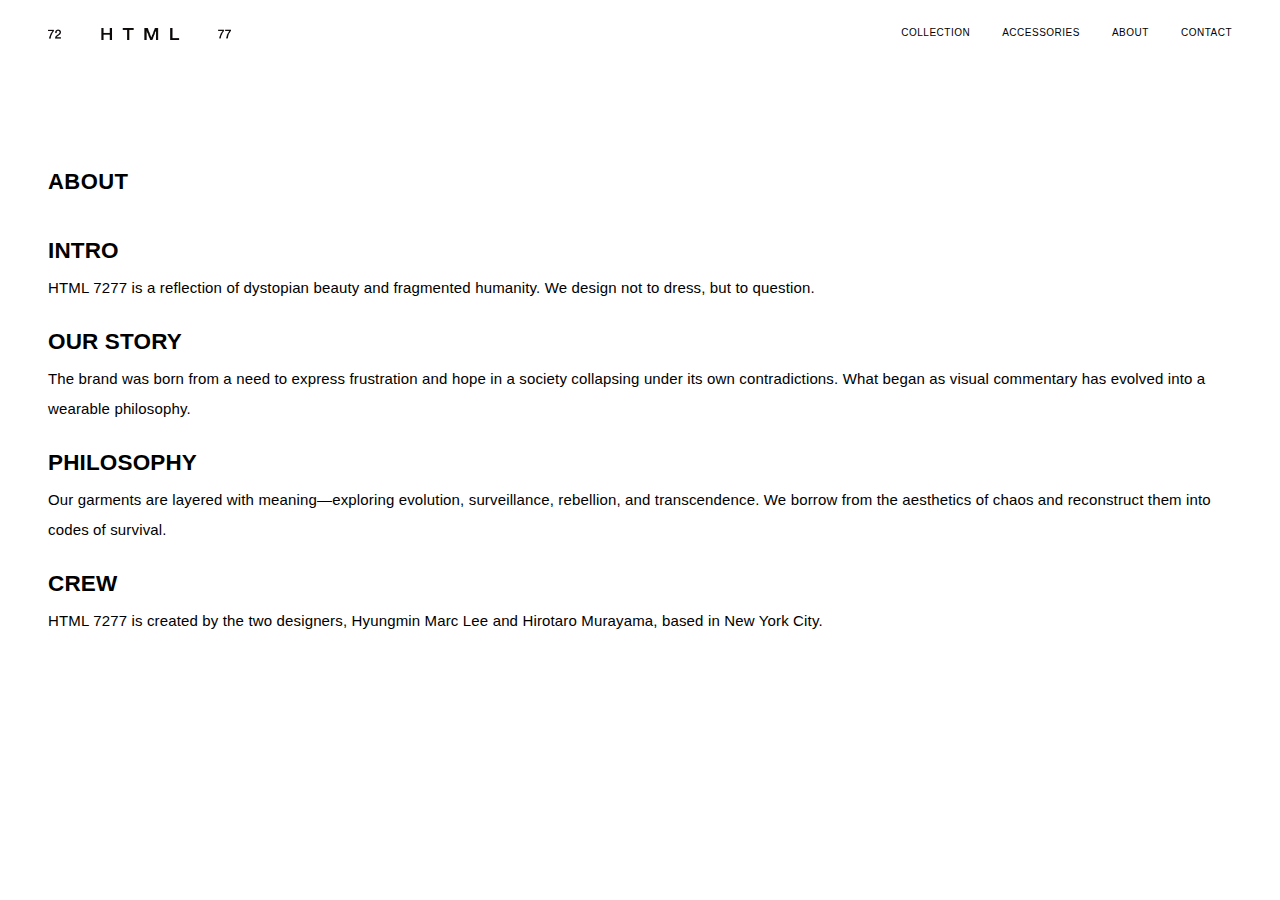
<file: about.html>
<!DOCTYPE html>
<html lang="en">
<head>
  <meta charset="UTF-8" />
  <meta name="viewport" content="width=device-width, initial-scale=1.0"/>
  <title>About | HTML 7277</title>
  <link rel="stylesheet" href="css/style.css" />
</head>
<body>
  <header class="menu-header">
    <div class="logo">
      <a href="index.html">
        <img src="images/HTML MAIN LOGO.png" alt="HTML 7277 Logo" />
      </a>
    </div>
    <nav class="main-nav-top">
      <div class="dropdown">
        <a href="collection.html" class="dropdown-toggle">COLLECTION</a>
        <div class="dropdown-menu">
          <a href="25.2.html">25.2</a>
        </div>
      </div>
      <a href="accessories.html">ACCESSORIES</a>
      <a href="about.html">ABOUT</a>
      <a href="contact.html">CONTACT</a>
    </nav>
  </header>

  <main class="about-main">
    <h1>ABOUT</h1>

    <section>
      <h2>INTRO</h2>
      <p>
        HTML 7277 is a reflection of dystopian beauty and fragmented humanity. We design not to dress, but to question.
      </p>
    </section>

    <section>
      <h2>OUR STORY</h2>
      <p>
        The brand was born from a need to express frustration and hope in a society collapsing under its own contradictions. What began as visual commentary has evolved into a wearable philosophy.
      </p>
    </section>

    <section>
      <h2>PHILOSOPHY</h2>
      <p>
        Our garments are layered with meaning—exploring evolution, surveillance, rebellion, and transcendence. We borrow from the aesthetics of chaos and reconstruct them into codes of survival.
      </p>
    </section>

    <section>
      <h2>CREW</h2>
      <p>
        HTML 7277 is created by the two designers, Hyungmin Marc Lee and Hirotaro Murayama, based in New York City.
      </p>
    </section>
  </main>
</body>
</html>
</file>
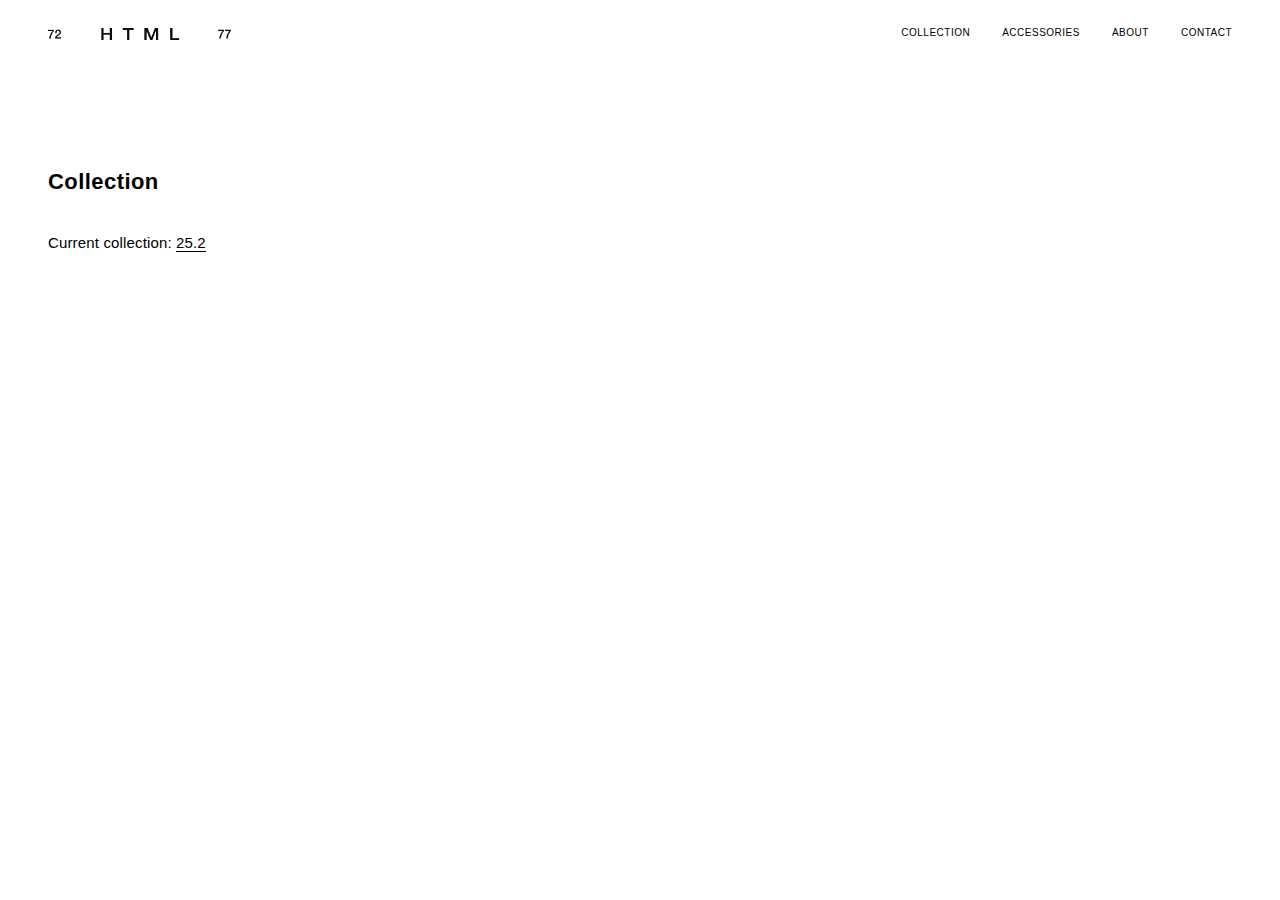
<file: collection.html>
<!DOCTYPE html>
<html lang="en">
<head>
  <meta charset="UTF-8" />
  <meta name="viewport" content="width=device-width, initial-scale=1.0"/>
  <title>Collection | HTML 7277</title>
  <link rel="stylesheet" href="css/style.css" />
</head>
<body>
  <header class="menu-header">
    <div class="logo">
      <a href="index.html"><img src="images/HTML MAIN LOGO.png" alt="HTML 7277 Logo" /></a>
    </div>
    <nav class="main-nav-top">
      <div class="dropdown">
        <a href="collection.html" class="dropdown-toggle">COLLECTION</a>
        <div class="dropdown-menu">
          <a href="25.2.html">25.2</a>
        </div>
      </div>
      <a href="accessories.html">ACCESSORIES</a>
      <a href="about.html">ABOUT</a>
      <a href="contact.html">CONTACT</a>
    </nav>
  </header>

  <main class="collection-main">
    <h1>Collection</h1>
    <p>Current collection: <a href="25.2.html">25.2</a></p>
  </main>
</body>
</html>
</file>
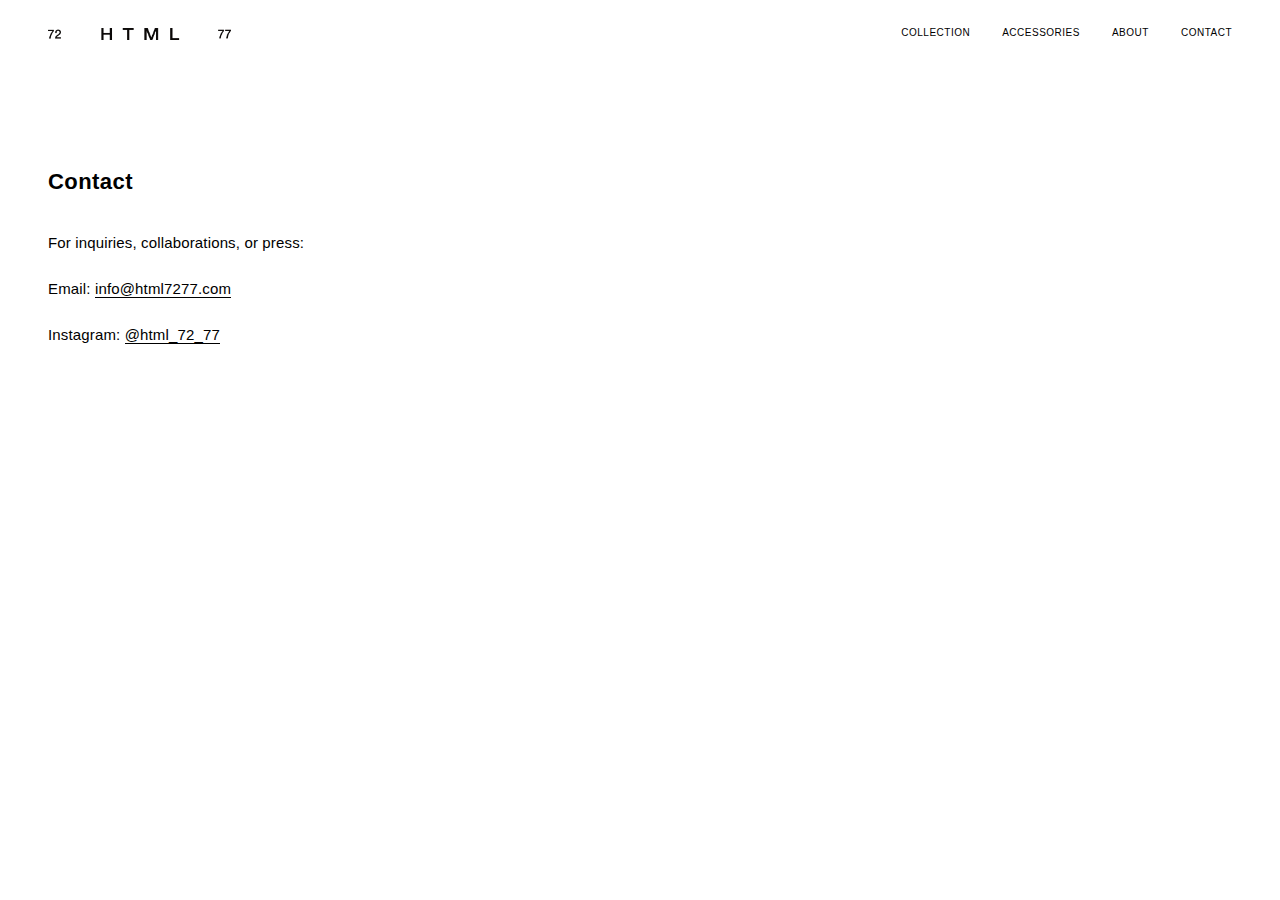
<file: contact.html>
<!DOCTYPE html>
<html lang="en">
<head>
  <meta charset="UTF-8" />
  <meta name="viewport" content="width=device-width, initial-scale=1.0"/>
  <title>Contact | HTML 7277</title>
  <link rel="stylesheet" href="css/style.css" />
</head>
<body>
  <header class="menu-header">
    <div class="logo">
      <a href="index.html"><img src="images/HTML MAIN LOGO.png" alt="HTML 7277 Logo" /></a>
    </div>
    <nav class="main-nav-top">
      <div class="dropdown">
        <a href="collection.html" class="dropdown-toggle">COLLECTION</a>
        <div class="dropdown-menu">
          <a href="25.2.html">25.2</a>
        </div>
      </div>
      <a href="accessories.html">ACCESSORIES</a>
      <a href="about.html">ABOUT</a>
      <a href="contact.html">CONTACT</a>
    </nav>
  </header>

  <main class="contact-main">
  <h1>Contact</h1>
  <div class="contact-text">
    <p>For inquiries, collaborations, or press:</p>
    <p>Email: <a href="mailto:info@html7277.com">info@html7277.com</a></p>
    <p>Instagram: <a href="https://instagram.com/html_72_77" target="_blank">@html_72_77</a></p>
  </div>
</main>
</body>
</html>
</file>
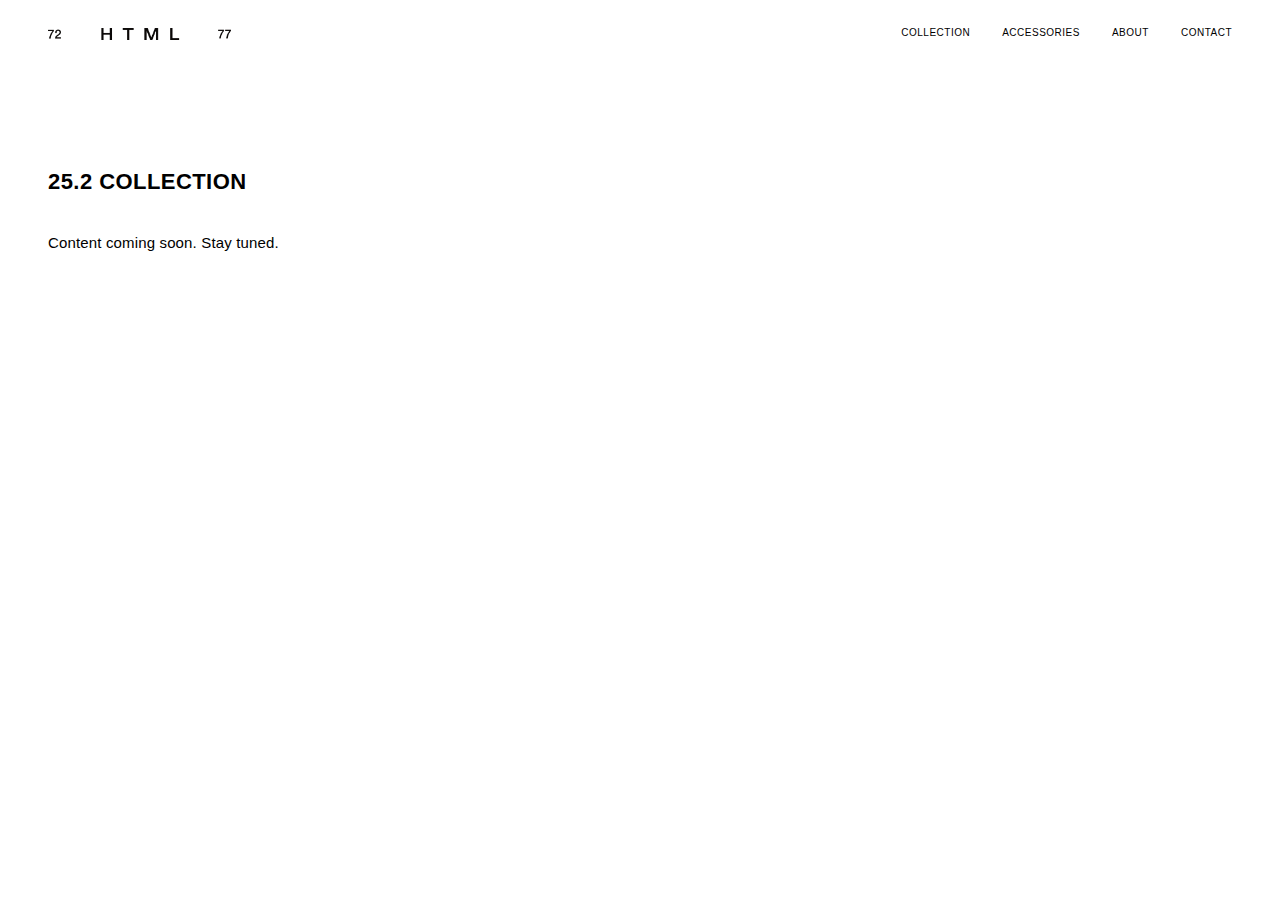
<file: HTML WEBSITE/25.2.html>
<!DOCTYPE html>
<html lang="en">
<head>
  <meta charset="UTF-8" />
  <meta name="viewport" content="width=device-width, initial-scale=1.0" />
  <title>25.2 Collection | HTML 7277</title>
  <link rel="stylesheet" href="css/style.css" />
</head>
<body>
  <header class="menu-header">
    <a href="index.html" class="logo">
      <img src="images/HTML MAIN LOGO.png" alt="HTML 7277 logo" />
    </a>
    <nav class="main-nav-top">
      <div class="dropdown">
        <a href="collection.html" class="dropdown-toggle">COLLECTION</a>
        <div class="dropdown-menu">
          <a href="25.2.html">25.2</a>
        </div>
      </div>
      <a href="accessories.html">ACCESSORIES</a>
      <a href="about.html">ABOUT</a>
      <a href="contact.html">CONTACT</a>
    </nav>
  </header>

  <main class="collection-main">
    <h1>25.2 COLLECTION</h1>
    <p>Content coming soon. Stay tuned.</p>
  </main>
</body>
</html>
</file>
<file: css/style.css>
/* Reset */
* {
  margin: 0;
  padding: 0;
  box-sizing: border-box;
}

/* Base */
body {
  font-family: 'Helvetica Neue', sans-serif;
  background-color: #fff;
  color: #000;
  height: 100vh;
  position: relative;
}

/* Landing Page Logo */
.landing-logo {
  position: absolute;
  top: 46%;
  left: 50%;
  transform: translate(-50%, -50%);
  text-align: center;
}

.landing-logo img {
  height: 12px;
  display: block;
  margin: 0 auto;
}

/* Landing Page Menu */
.main-nav {
  position: absolute;
  top: calc(46% + 32px);
  left: 50%;
  transform: translateX(-50%);
  text-align: center;
}

.main-nav a {
  font-size: 10px;
  text-decoration: none;
  color: #000;
  margin: 0 16px;
  letter-spacing: 0.05em;
}

/* Header Menu */
.menu-header {
  width: 100%;
  padding: 24px 48px;
  display: flex;
  justify-content: space-between;
  align-items: center;
  position: fixed;
  top: 0;
  left: 0;
  z-index: 10;
  background-color: white;
}

.menu-header .logo img {
  height: 12px;
  vertical-align: middle;
}

.main-nav-top {
  display: flex;
  align-items: center;
}

.dropdown {
  position: relative;
  display: flex;
  align-items: center;
  margin-left: 32px;
}

.dropdown-toggle {
  font-size: 10px;
  text-decoration: none;
  color: #000;
  letter-spacing: 0.05em;
  line-height: 1;
  padding: 2px 0;
  display: flex;
  align-items: center;
}

.dropdown-menu {
  display: none;
  position: absolute;
  top: 100%;
  left: 0;
  background-color: white;
  min-width: 120px;
  box-shadow: 0 2px 6px rgba(0, 0, 0, 0.08);
  padding: 6px 0;
  z-index: 100;
}

.dropdown-menu a {
  display: block;
  padding: 6px 16px;
  font-size: 10px;
  color: #000;
  text-decoration: none;
  white-space: nowrap;
}

.dropdown-menu a:hover {
  background-color: #f5f5f5;
}

.dropdown:hover .dropdown-menu {
  display: block;
}

.main-nav-top a:not(.dropdown-toggle) {
  font-size: 10px;
  text-decoration: none;
  color: #000;
  margin-left: 32px;
  letter-spacing: 0.05em;
  line-height: 1;
  padding: 2px 0;
  display: flex;
  align-items: center;
}

/* Page Content Layout */
.collection-main,
.about-main,
.contact-main {
  padding: 160px 48px 48px 48px;
  font-family: 'Helvetica Neue', sans-serif;
  font-size: 15px;
  line-height: 2;
  letter-spacing: 0.01em;
  max-width: 100%;
  background-color: #fff;
}

.accessories-main {
  padding: 160px 48px 48px 48px;
  font-family: 'Helvetica Neue', sans-serif;
  font-size: 15px;
  line-height: 2;
  letter-spacing: 0.01em;
  max-width: 100%;
  background-color: #f6f6f6;
}

/* Headings & Paragraphs */
.collection-main h1,
.accessories-main h1,
.about-main h1,
.contact-main h1 {
  font-size: 22px;
  font-weight: 600;
  margin-bottom: 24px;
  letter-spacing: 0.02em;
}

.collection-main p,
.accessories-main p,
.about-main p,
.contact-main p {
  margin-bottom: 16px;
  font-size: 15px;
  line-height: 2;
  letter-spacing: 0.01em;
}

.collection-main a,
.accessories-main a,
.about-main a,
.contact-main a {
  color: #000;
  text-decoration: none;
  border-bottom: 1px solid #000;
  transition: opacity 0.3s ease;
}

.collection-main a:hover,
.accessories-main a:hover,
.about-main a:hover,
.contact-main a:hover {
  opacity: 0.6;
}

/* 🎥 Landing Video */
.background-video {
  position: fixed;
  top: 0;
  left: 0;
  width: 100vw;
  height: 100vh;
  object-fit: cover;
  object-position: center top;
  transform: translateY(10vh);
  z-index: -1;
}

/* ACCESSORIES GRID STRUCTURE */
.accessories-intro {
  max-width: 720px;
  margin: 0 auto 48px 0;
  padding-top: 160px;
  padding-left: 48px;
  text-align: left;
}

.accessories-intro h1 {
  font-size: 22px;
  font-weight: 600;
  margin-bottom: 8px;
}

.accessories-intro p {
  font-size: 14px;
  line-height: 1.8;
  letter-spacing: 0.01em;
}

/* 2-Column Section */
.accessories-row {
  display: flex;
  gap: 8px;
  padding: 0;
  margin-bottom: 24px;
}

.accessories-row .half {
  flex: 1;
}

.accessories-row img {
  width: 100%;
  height: auto;
  display: block;
  object-fit: cover;
  background-color: #f6f6f6;
}

/* 4-Column Grid */
.accessories-grid {
  display: grid;
  grid-template-columns: repeat(4, 1fr);
  gap: 8px;
  padding: 0;
  width: 100%;
}

.accessories-grid div {
  margin: 0;
}

.accessories-grid img {
  width: 100%;
  height: auto;
  display: block;
  object-fit: cover;
  background-color: #f6f6f6;
}

/* Responsive */
@media (max-width: 768px) {
  .accessories-grid {
    grid-template-columns: repeat(2, 1fr);
  }

  .accessories-row {
    flex-direction: column;
  }

  .accessories-intro {
    padding-left: 24px;
    padding-right: 24px;
  }
}
</file>
<file: HTML WEBSITE/css/style.css>
/* Reset */
* {
  margin: 0;
  padding: 0;
  box-sizing: border-box;
}

/* Base */
body {
  font-family: 'Helvetica Neue', sans-serif;
  background-color: #fff;
  color: #000;
  height: 100vh;
  position: relative;
}

/* Landing Page Logo */
.landing-logo {
  position: absolute;
  top: 46%;
  left: 50%;
  transform: translate(-50%, -50%);
  text-align: center;
}

.landing-logo img {
  height: 12px;
  display: block;
  margin: 0 auto;
}

/* Landing Page Menu */
.main-nav {
  position: absolute;
  top: calc(46% + 32px);
  left: 50%;
  transform: translateX(-50%);
  text-align: center;
}

.main-nav a {
  font-size: 10px;
  text-decoration: none;
  color: #000;
  margin: 0 16px;
  letter-spacing: 0.05em;
}

/* Header Menu */
.menu-header {
  width: 100%;
  padding: 24px 48px;
  display: flex;
  justify-content: space-between;
  align-items: center;
  position: fixed;
  top: 0;
  left: 0;
  z-index: 10;
  background-color: white;
}

.menu-header .logo img {
  height: 12px;
  vertical-align: middle;
}

.main-nav-top {
  display: flex;
  align-items: center;
}

.dropdown {
  position: relative;
  display: flex;
  align-items: center;
  margin-left: 32px;
}

.dropdown-toggle {
  font-size: 10px;
  text-decoration: none;
  color: #000;
  letter-spacing: 0.05em;
  line-height: 1;
  padding: 2px 0;
  display: flex;
  align-items: center;
}

.dropdown-menu {
  display: none;
  position: absolute;
  top: 100%;
  left: 0;
  background-color: white;
  min-width: 120px;
  box-shadow: 0 2px 6px rgba(0, 0, 0, 0.08);
  padding: 6px 0;
  z-index: 100;
}

.dropdown-menu a {
  display: block;
  padding: 6px 16px;
  font-size: 10px;
  color: #000;
  text-decoration: none;
  white-space: nowrap;
}

.dropdown-menu a:hover {
  background-color: #f5f5f5;
}

.dropdown:hover .dropdown-menu {
  display: block;
}

.main-nav-top a:not(.dropdown-toggle) {
  font-size: 10px;
  text-decoration: none;
  color: #000;
  margin-left: 32px;
  letter-spacing: 0.05em;
  line-height: 1;
  padding: 2px 0;
  display: flex;
  align-items: center;
}

/* Page Content Layout */
.collection-main,
.about-main,
.contact-main {
  padding: 160px 48px 48px 48px;
  font-family: 'Helvetica Neue', sans-serif;
  font-size: 15px;
  line-height: 2;
  letter-spacing: 0.01em;
  max-width: 100%;
  background-color: #fff;
}

.accessories-main {
  padding: 160px 48px 48px 48px;
  font-family: 'Helvetica Neue', sans-serif;
  font-size: 15px;
  line-height: 2;
  letter-spacing: 0.01em;
  max-width: 100%;
  background-color: #f6f6f6;
}

/* Headings & Paragraphs */
.collection-main h1,
.accessories-main h1,
.about-main h1,
.contact-main h1 {
  font-size: 22px;
  font-weight: 600;
  margin-bottom: 24px;
  letter-spacing: 0.02em;
}

.collection-main p,
.accessories-main p,
.about-main p,
.contact-main p {
  margin-bottom: 16px;
  font-size: 15px;
  line-height: 2;
  letter-spacing: 0.01em;
}

.collection-main a,
.accessories-main a,
.about-main a,
.contact-main a {
  color: #000;
  text-decoration: none;
  border-bottom: 1px solid #000;
  transition: opacity 0.3s ease;
}

.collection-main a:hover,
.accessories-main a:hover,
.about-main a:hover,
.contact-main a:hover {
  opacity: 0.6;
}

/* 🎥 Landing Video */
.background-video {
  position: fixed;
  top: 0;
  left: 0;
  width: 100vw;
  height: 100vh;
  object-fit: cover;
  object-position: center top;
  transform: translateY(10vh);
  z-index: -1;
}

/* ACCESSORIES GRID STRUCTURE */
.accessories-intro {
  max-width: 720px;
  margin: 0 auto 48px 0;
  padding-top: 160px;
  padding-left: 48px;
  text-align: left;
}

.accessories-intro h1 {
  font-size: 22px;
  font-weight: 600;
  margin-bottom: 8px;
}

.accessories-intro p {
  font-size: 14px;
  line-height: 1.8;
  letter-spacing: 0.01em;
}

/* 2-Column Section */
.accessories-row {
  display: flex;
  gap: 8px;
  padding: 0;
  margin-bottom: 24px;
}

.accessories-row .half {
  flex: 1;
}

.accessories-row img {
  width: 100%;
  height: auto;
  display: block;
  object-fit: cover;
  background-color: #f6f6f6;
}

/* 4-Column Grid */
.accessories-grid {
  display: grid;
  grid-template-columns: repeat(4, 1fr);
  gap: 8px;
  padding: 0;
  width: 100%;
}

.accessories-grid div {
  margin: 0;
}

.accessories-grid img {
  width: 100%;
  height: auto;
  display: block;
  object-fit: cover;
  background-color: #f6f6f6;
}

/* Responsive */
@media (max-width: 768px) {
  .accessories-grid {
    grid-template-columns: repeat(2, 1fr);
  }

  .accessories-row {
    flex-direction: column;
  }

  .accessories-intro {
    padding-left: 24px;
    padding-right: 24px;
  }
}
</file>
